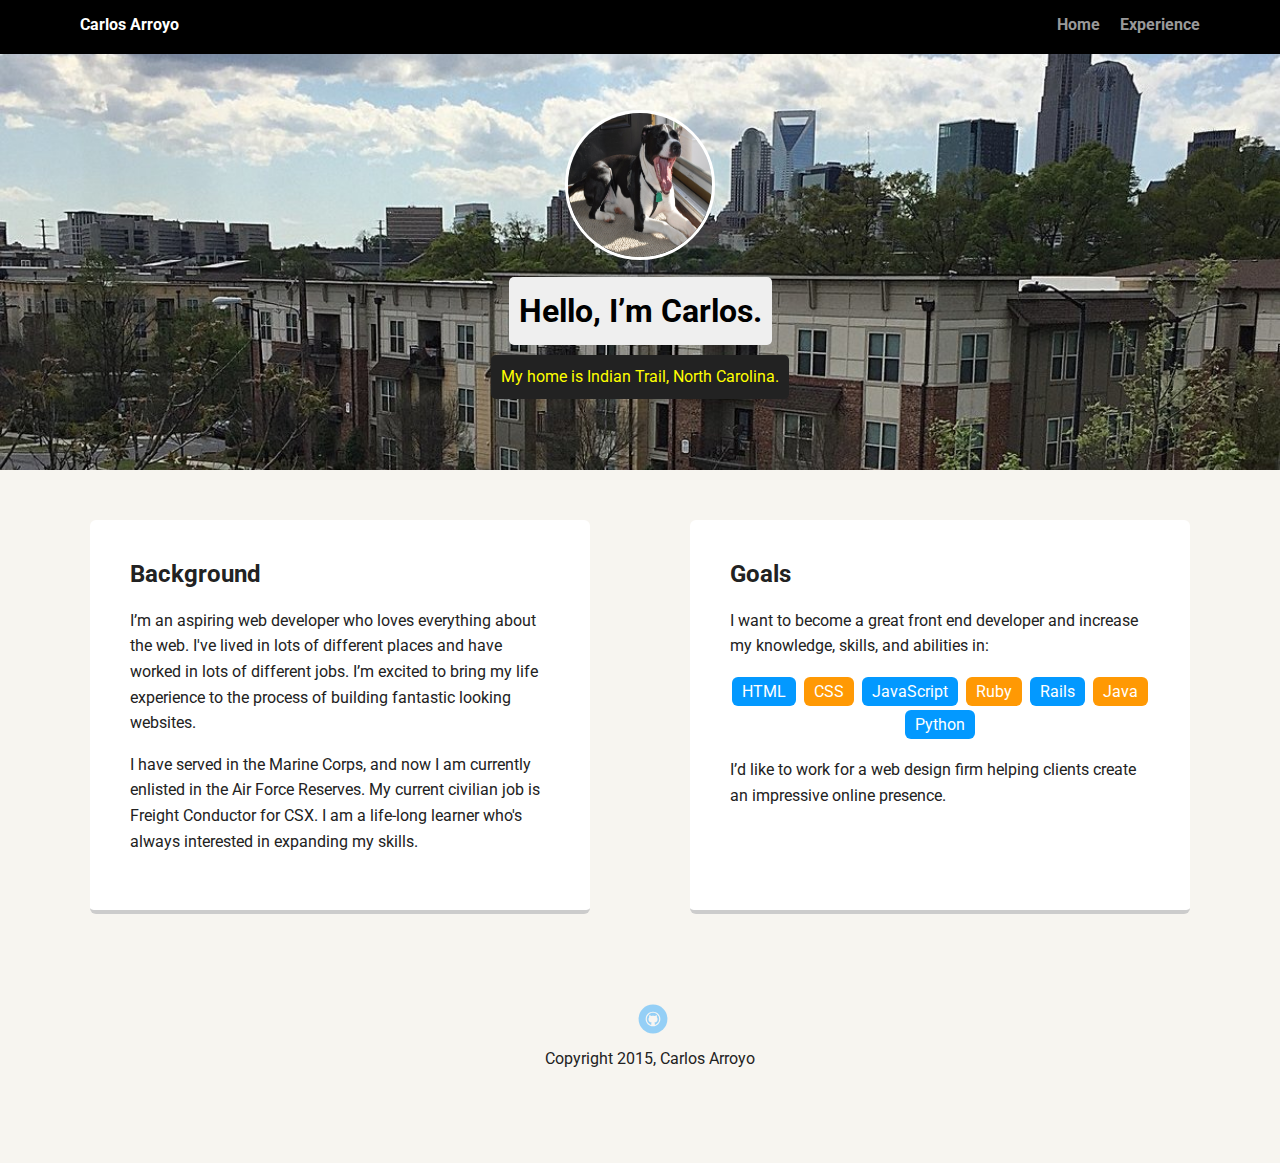
<file: index.html>
<!doctype html>
<html lang="en">
<head>
  <meta charset="utf-8">
  <title>Carlos Arroyo's Profile</title>
  <meta name="viewport" content="width=device-width, initial-scale=1.0">
  <link rel="stylesheet" href="styles.css">
  <link href="https://fonts.googleapis.com/css?family=Muli%7CRoboto:400,300,500,700,900" rel="stylesheet"></head>
  <body>

    <div class="main-nav">
        <ul class="nav">
          <li class="name">Carlos Arroyo</li>
          <li><a href="index.html" class="selected">Home</a></li>
          <li><a href="experience.html">Experience</a></li>
        </ul>
    </div>

    <header>
      <img src="images/kishi.jpg" alt="Picture of a dog." class="profile-image">
      <h1 class="tag name">Hello, I’m Carlos.</h1>
      <p class="tag location">My home is Indian Trail, North Carolina.</p>
    </header>

    <main class="flex">
      <div class="card">
        <h2>Background</h2>
        <p>I’m an aspiring web developer who loves everything about the web. I've lived in lots of different places and have worked in lots of different jobs. I’m excited to bring my life experience to the process of building fantastic looking websites.</p>
        <p>I have served in the Marine Corps, and now I am currently enlisted in the Air Force Reserves. My current civilian job is Freight Conductor for CSX. I am a life-long learner who's always interested in expanding my skills.</p>
      </div> 

      <div class="card">
        <h2>Goals</h2>
        <p>I want to become a great front end developer and increase my knowledge, skills, and abilities in:</p>
        <ul class="skills">
          <li>HTML</li>
          <li>CSS</li>
          <li>JavaScript</li>
          <li>Ruby</li>
          <li>Rails</li>
          <li>Java</li>
          <li>Python</li>
        </ul>
        <p>I’d like to work for a web design firm helping clients create an impressive online presence.</p>
      </div> 

    </main>
    <footer>
      <ul>
        <li><a href="https://github.com/coarroyo30" class="social github">Github</a></li>
      </ul>
      <p class="copyright">Copyright 2015, Carlos Arroyo</p>
    </footer>
  </body>
  </html>
</file>
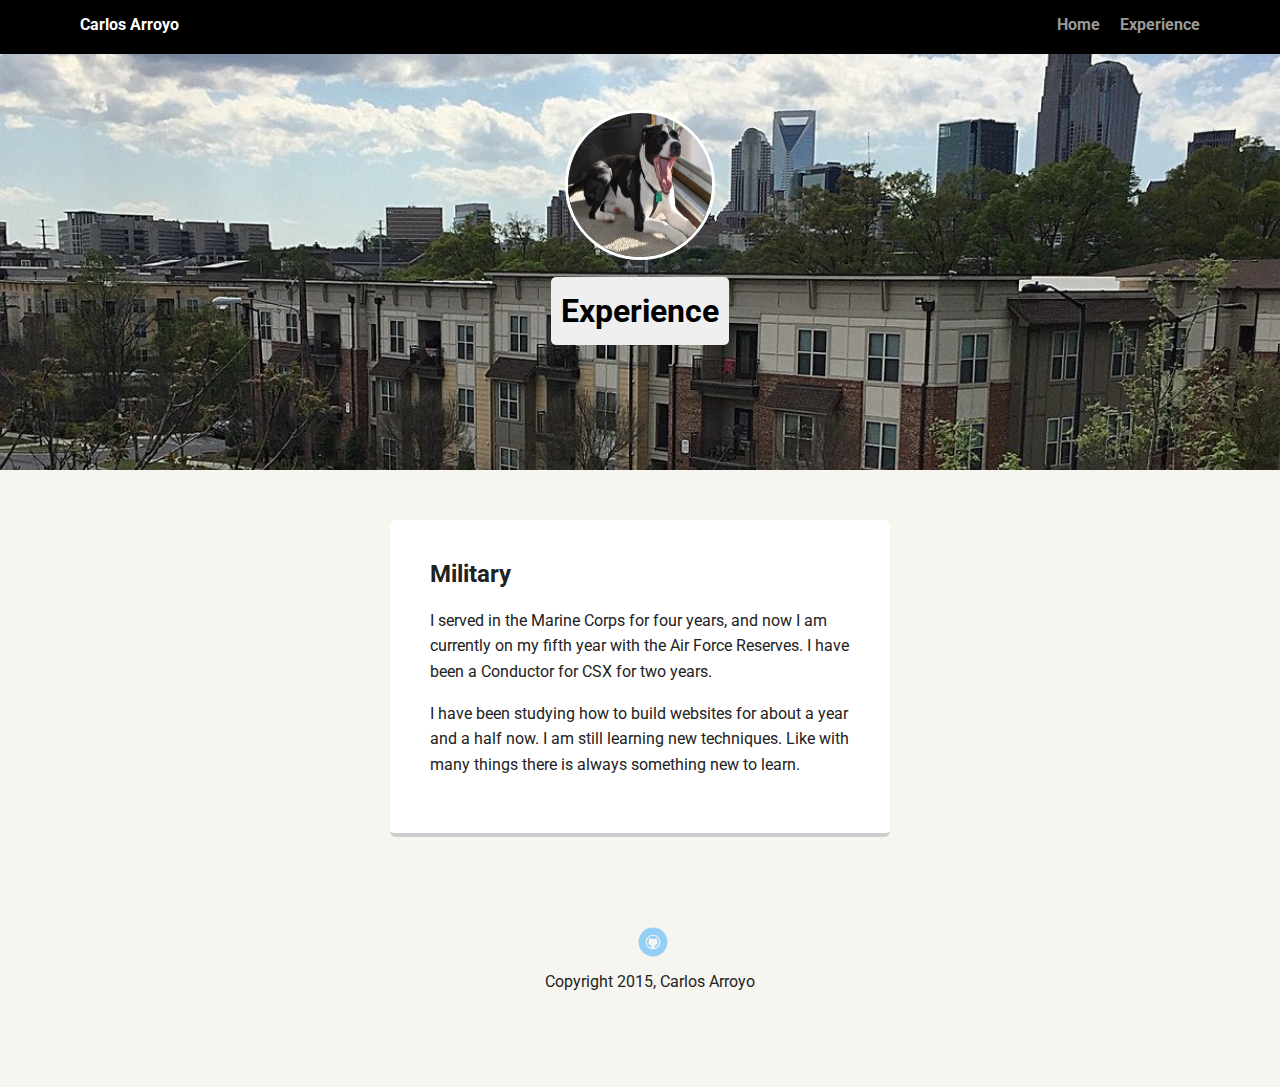
<file: experience.html>
<!doctype html>
<html lang="en">
<head>
  <meta charset="utf-8">
  <title>Carlos Arroyo's Profile</title>
  <meta name="viewport" content="width=device-width, initial-scale=1.0">
  <link rel="stylesheet" href="styles.css">
  <link href="https://fonts.googleapis.com/css?family=Muli%7CRoboto:400,300,500,700,900" rel="stylesheet"></head>
  <body>

    <div class="main-nav">
        <ul class="nav">
          <li class="name">Carlos Arroyo</li>
          <li><a href="index.html">Home</a></li>
          <li><a href="experience.html" class="selected">Experience</a></li>
        </ul>
    </div>
    
      <header>
        <img src="images/kishi.jpg" alt="Picture of a dog." class="profile-image">
        <h1 class="tag name">Experience</h1>
      </header>  
      
    <main class="flex">
      <div class="card">
        <h2>Military</h2>
        <p>I served in the Marine Corps for four years, and now I am currently on my fifth year with the Air Force Reserves. I have been a Conductor for CSX for two years.</p>
        <p>I have been studying how to build websites for about a year and a half now. I am still learning new techniques. Like with many things there is always something new to learn.</p>
      </div> 

    </main>
    <footer>
      <ul>
        <li><a href="https://github.com/coarroyo30" class="social github">Github</a></li>
      </ul>
      <p class="copyright">Copyright 2015, Carlos Arroyo</p>
    </footer>
  </body>
  </html>
</file>
<file: styles.css>
/* Global Layout Set-up */
* { 
  box-sizing: border-box;
}
  
body {
  margin: 0;
  padding: 0;
  text-align: center;
  font-family: 'Roboto', sans-serif;
  color: #222;
  background: #f7f5f0;
}
/* Link Styles */

a {
  text-decoration: none;
  color: #999;
}
a:hover {
  color: #6633ff;
}

/* Section Styles */

.main-nav {
  width: 100%;
  background: black;
  min-height: 30px;
  padding: 10px;
  position: fixed;
  text-align: center;
}
.nav {
  display: flex;
  justify-content: space-around;
  font-weight: 700;
  list-style-type: none;
  margin: 0 auto;
  padding: 0;
}

.nav .name {
    display: block;
    margin-right: auto;
    color: white;
}
.nav li {
  padding: 5px 10px 10px 10px;
}
.nav a {
  transition: all .5s;
}
.nav a:hover {
  color: white
}

header {
  text-align: center;
  background: url('images/charlotte.jpg') no-repeat top center ;
  background-size: cover;
  overflow: hidden;
  padding-top: 60px;
}
header {
  line-height: 1.5;
}
header .profile-image {
  margin-top: 50px;
  width: 150px;
  height: 150px;
  border-radius: 50%;
  border: 3px solid white;
  transition: all .5s;
}
header .profile-image:hover {
  transform: scale(1.2) rotate(5deg);
}
.tag {
  background-color: #efefef;
  color: black;
  padding: 10px;
  border-radius: 5px;
  display: table;
  margin: 10px auto;
} 
.location {
  background-color: #222;
  color: yellow;
}
.card {
  margin: 30px;
  padding: 20px 40px 40px;
  max-width: 500px;
  text-align: left;
  background: #fff;
  border-bottom: 4px solid #ccc;
  border-radius: 6px;
  transition: all .5s;
}
.card:hover {
  border-color: #ff99ff;
}

ul.skills {
  padding: 0;
  text-align: center;
}

.skills li {
  border-radius: 6px;
  display: inline-block;
  background: #ff9904;
  color: white;
  padding: 5px 10px;
  margin: 2px;
}

.skills li:nth-child(odd) {
  background: #0399ff;
}

footer {
  width: 100%;
  min-height: 30px;
  padding: 20px 0 40px 20px;
}

footer .copyright {
  top: -8px;
  font-size: .75em;
}

footer ul {
  list-style-type: none;
  margin: 0;
  padding: 0;
}

footer ul li {
  display: inline-block;
}

a.social {
  display: inline-block;
  text-indent: -9999px;
  margin-left: 5px;
  width: 30px;
  height: 30px;
  background-size: 30px 30px;
  opacity: .4;
  transition: all .5s;
}
a.twitter {
  background-image: url(images/twitter.svg);
}
a.linkedin {
  background-image: url(images/linkedin.svg);
}
a.github {
  background-image: url(images/github.svg);
}
a.social:hover {
  opacity: 1;
}
.clearfix {
  clear: both;
}

/* Styles for larger screens */
@media screen and (min-width: 720px) {
  
  .flex {
      display: -ms-flexbox;      /* TWEENER - IE 10 */
      display: flex; 
      max-width: 1200px;
      -ms-flex-pack: distribute;
      justify-content: space-around;
      margin: 0 auto;
  }

  header {
    min-height: 470px;
  }

  .nav {
    max-width: 1200px;
    padding: 0 30px;
  }


  main {
    padding-top: 20px;
  }

  main p {
    line-height: 1.6em;
  }

  footer {
    font-size: 1.3em;
    max-width: 1200px;
    margin: 40px auto;
  }

}
</file>
